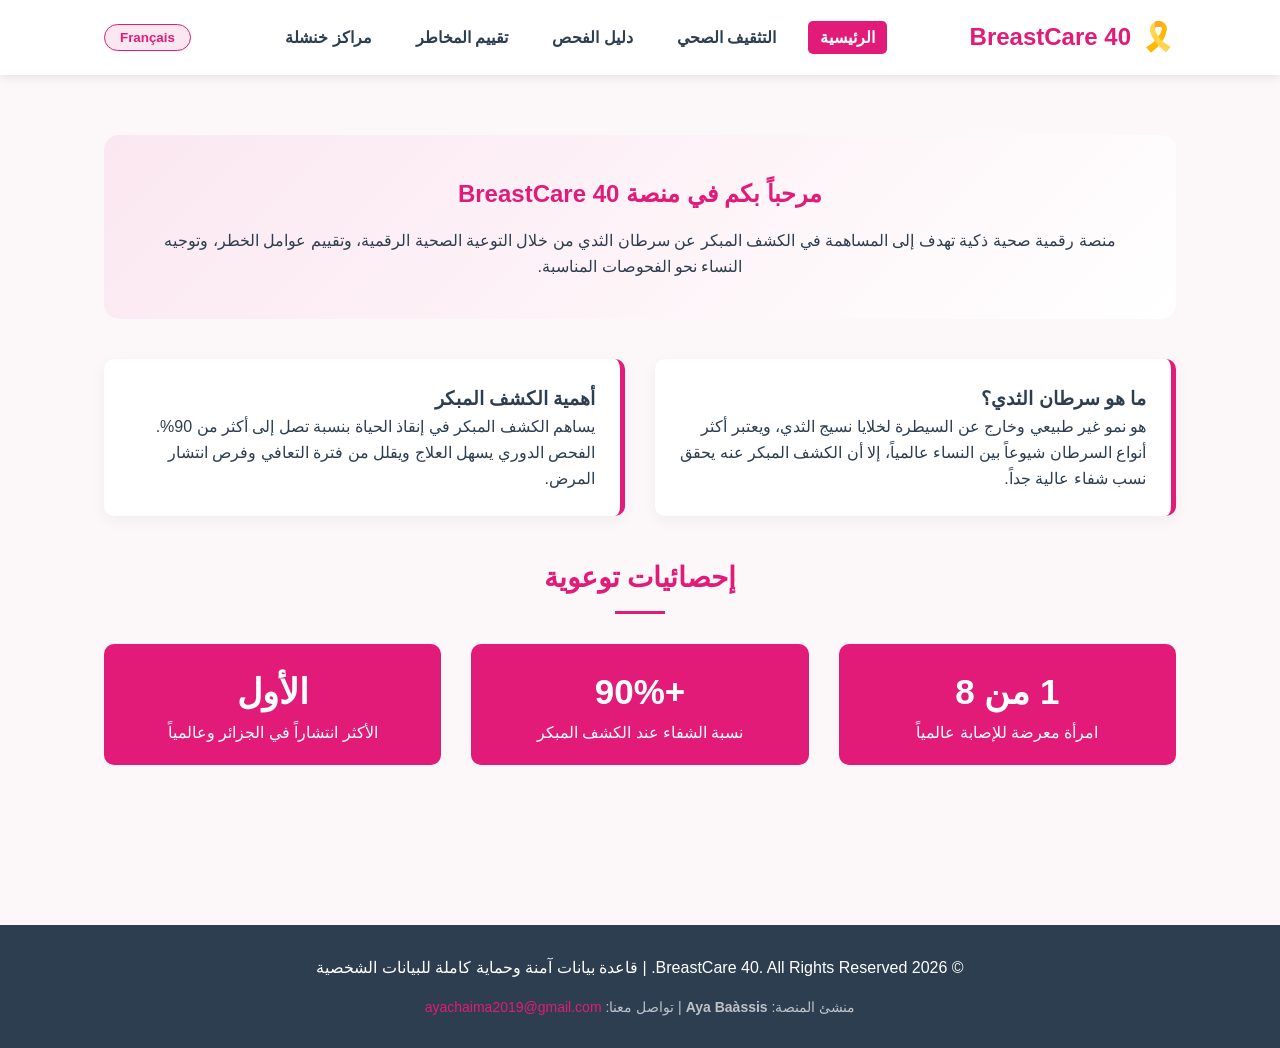
<file: index.html>
<!DOCTYPE html>
<html lang="ar" dir="rtl">
<head>
    <meta charset="UTF-8">
    <meta name="viewport" content="width=device-width, initial-scale=1.0">
    <title>BreastCare 40</title>
    <link rel="stylesheet" href="style.css">
</head>
<body>

    <!-- الهيدر ونظام التنقل -->
    <header>
        <div class="nav-container">
            <!-- الشعار مع التأثير الحركي المضاف -->
            <div class="logo">
                <span class="ribbon-logo">🎗️</span> BreastCare 40
            </div>
            <nav>
                <ul id="navMenu">
                    <li><a href="#" class="active" onclick="switchSection('home', this)" data-key="nav-home">الرئيسية</a></li>
                    <li><a href="#" onclick="switchSection('education', this)" data-key="nav-edu">التثقيف الصحي</a></li>
                    <li><a href="#" onclick="switchSection('self-exam', this)" data-key="nav-exam">دليل الفحص</a></li>
                    <li><a href="#" onclick="switchSection('assessment', this)" data-key="nav-assess">تقييم المخاطر</a></li>
                    <li><a href="#" onclick="switchSection('map', this)" data-key="nav-map">مراكز خنشلة</a></li>
                </ul>
            </nav>
            <button class="lang-btn" onclick="toggleLanguage()">Français</button>
        </div>
    </header>

    <!-- 1. الصفحة الرئيسية -->
    <section id="home" class="active-section">
        <div class="hero">
            <h1><span data-key="hero-title">مرحباً بكم في منصة</span> BreastCare 40</h1>
            <p data-key="hero-desc">منصة رقمية صحية ذكية تهدف إلى المساهمة في الكشف المبكر عن سرطان الثدي من خلال التوعية الصحية الرقمية، وتقييم عوامل الخطر، وتوجيه النساء نحو الفحوصات المناسبة.</p>
        </div>

        <div class="grid-2">
            <div class="card">
                <h3 data-key="what-is-title">ما هو سرطان الثدي؟</h3>
                <p data-key="what-is-desc">هو نمو غير طبيعي وخارج عن السيطرة لخلايا نسيج الثدي، ويعتبر أكثر أنواع السرطان شيوعاً بين النساء عالمياً، إلا أن الكشف المبكر عنه يحقق نسب شفاء عالية جداً.</p>
            </div>
            <div class="card">
                <h3 data-key="importance-title">أهمية الكشف المبكر</h3>
                <p data-key="importance-desc">يساهم الكشف المبكر في إنقاذ الحياة بنسبة تصل إلى أكثر من 90%. الفحص الدوري يسهل العلاج ويقلل من فترة التعافي وفرص انتشار المرض.</p>
            </div>
        </div>

        <h2 data-key="stats-title">إحصائيات توعوية</h2>
        <div class="grid-2" style="grid-template-columns: repeat(auto-fit, minmax(200px, 1fr));">
            <div class="stat-box">
                <div class="stat-number">1 من 8</div>
                <p data-key="stat-1">امرأة معرضة للإصابة عالمياً</p>
            </div>
            <div class="stat-box">
                <div class="stat-number">+90%</div>
                <p data-key="stat-2">نسبة الشفاء عند الكشف المبكر</p>
            </div>
            <div class="stat-box">
                <div class="stat-number">الأول</div>
                <p data-key="stat-3">الأكثر انتشاراً في الجزائر وعالمياً</p>
            </div>
        </div>
    </section>

    <!-- 2. قسم التثقيف الصحي -->
    <section id="education">
        <h2 data-key="edu-title">قسم التثقيف الصحي</h2>
        <div class="edu-grid">
            <div class="edu-card">
                <img src="images/risk.jpg" alt="عوامل الخطر" class="edu-img-file">
                <div class="edu-content">
                    <h3 data-key="edu-c1-t">عوامل الخطر</h3>
                    <p data-key="edu-c1-d">تشمل التقدم في السن، التاريخ العائلي، الطفرات الجينية، التدخين، وعدم ممارسة النشاط البدني أو السمنة المفرطة.</p>
                </div>
            </div>
            <div class="edu-card">
                <img src="images/symptoms.jpg" alt="علامات الإنذار المبكر" class="edu-img-file">
                <div class="edu-content">
                    <h3 data-key="edu-c2-t">علامات الإنذار المبكر</h3>
                    <p data-key="edu-c2-d">ظهور كتلة أو غلظ في الثدي، تغير في شكل أو حجم الثدي، إفرازات غير طبيعية من الحلمة، أو تغير في ملمس الجلد.</p>
                </div>
            </div>
            <div class="edu-card">
                <img src="images/prevention.jpg" alt="طرق الوقاية" class="edu-img-file">
                <div class="edu-content">
                    <h3 data-key="edu-c3-t">طرق الوقاية</h3>
                    <p data-key="edu-c3-d">اتباع نظام غذائي صحي، ممارسة الرياضة بانتظام، الرضاعة الطبيعية، تجنب الممارسات الضارة، والالتزام بالفحوصات الدورية.</p>
                </div>
            </div>
        </div>
    </section>

    <!-- 3. قسم دليل الفحص الذاتي للثدي -->
    <section id="self-exam">
        <h2 data-key="exam-title">دليل الفحص الذاتي للثدي (خطوة بخطوة)</h2>
        <div class="step-container">
            <div class="step-card">
                <div class="step-number">1</div>
                <div class="step-text-zone">
                    <h4 data-key="step1-t">الملاحظة البصرية أمام المرآة</h4>
                    <p data-key="step1-d">قفي أمام المرآة واكتشفي أي تغيرات في الشكل، الحجم، اللون، أو وجود تجاعيد في الجلد.</p>
                </div>
                <img src="images/step1.png" alt="الخطوة 1" class="step-img-file">
            </div>
            <div class="step-card">
                <div class="step-number">2</div>
                <div class="step-text-zone">
                    <h4 data-key="step2-t">رفع اليدين لأعلى</h4>
                    <p data-key="step2-d">ارفعي يديكِ ولاحظي إن كان هناك أي علامات لشد أو عدم تماثل بين الثديين.</p>
                </div>
                <img src="images/step2.png" alt="الخطوة 2" class="step-img-file">
            </div>
            <div class="step-card">
                <div class="step-number">3</div>
                <div class="step-text-zone">
                    <h4 data-key="step3-t">الفحص اللمسي الدائري</h4>
                    <p data-key="step3-d">باستخدام باطن الأصابع الثلاثة الوسطى، تحسسي الثدي بحركات دائرية من الخارج نحو الحلمة للبحث عن كتل.</p>
                </div>
                <img src="images/step3.png" alt="الخطوة 3" class="step-img-file">
            </div>
        </div>
    </section>

    <!-- 4. قسم تقييم عوامل الخطر -->
    <section id="assessment">
        <h2 data-key="assess-title">تقييم عوامل الخطر الذكي</h2>
        <form id="riskForm" onsubmit="calculateRisk(event)">
            <div class="form-group">
                <label data-key="q-age">1. العمر:</label>
                <input type="number" id="age" required min="15" max="100">
            </div>
            <div class="form-group">
                <label data-key="q-history">2. هل لديك تاريخ عائلي مع الإصابة بسرطان الثدي؟</label>
                <select id="familyHistory">
                    <option value="no" data-key="opt-no">لا</option>
                    <option value="yes" data-key="opt-yes">نعم (قرابة درجة أولى)</option>
                </select>
            </div>
            <div class="form-group">
                <label data-key="q-lifestyle">3. نمط الحياة (عدم ممارسة نشاط بدني، السمنة، الممارسات الضارة):</label>
                <select id="lifestyle">
                    <option value="healthy" data-key="opt-good">صحي / نشط</option>
                    <option value="unhealthy" data-key="opt-bad">غير صحي / خمول وسمنة</option>
                </select>
            </div>
            <div class="form-group">
                <label data-key="q-symptoms">4. هل لديك أعراض حالية؟ (إفرازات، ألم، تغير شكل الثدي أو الحلمة):</label>
                <select id="symptoms">
                    <option value="no" data-key="opt-no">لا توجد أعراض</option>
                    <option value="yes" data-key="opt-yes">نعم، توجد بعض التغيرات</option>
                </select>
            </div>
            <button type="submit" class="btn-submit" data-key="btn-analyze">تحليل البيانات</button>
        </form>

        <div id="assessmentResult">
            <h3 id="resultTitle"></h3>
            <p id="resultDesc"></p>
            <p class="disclaimer" data-key="disclaimer">⚠️ ملاحظة: هذا التقييم يعتبر احتمالاً فقط، والتشخيص المؤكد يكون حصراً من خلال طبيب عام أو مختص.</p>
        </div>
    </section>

    <!-- 5. قسم الخريطة والمراكز الطبية المعدل كلياً لولاية خنشلة -->
    <section id="map">
        <h2 data-key="map-title">المراكز الصحية في ولاية خنشلة</h2>
        
        <h3 class="sub-section-title" data-key="map-sub1">أولاً: المؤسسات العمومية الاستشفائية (المستشفيات العامة والمتخصصة)</h3>
        <div class="map-grid">
            <div class="center-card hospital">
                <h4 data-key="h-hosp1">🏥 م.ع.ا أحمد بن بلة - خنشلة</h4>
                <p data-key="d-hosp1">المستشفى الرئيسي بعاصمة الولاية، يضم مصالح طبية وجراحية هامة.</p>
            </div>
            <div class="center-card hospital specialized">
                <h4 data-key="h-hosp2">🩺 م.ا.م في طب النساء والتوليد مستشفى صالحي بلقاسم</h4>
                <p data-key="d-hosp2">مؤسسة متخصصة في رعاية الأمومة والطفولة تقع ببلدية خنشلة.</p>
            </div>
            <div class="center-card hospital">
                <h4 data-key="h-hosp3">🏥 م.ع.ا علي بوسحابة - خنشلة</h4>
                <p data-key="d-hosp3">صرح استشفائي إضافي لدعم التغطية الصحية في عاصمة الولاية.</p>
            </div>
            <div class="center-card hospital">
                <h4 data-key="h-hosp4">🏥 م.ع.ا قايس</h4>
                <p data-key="d-hosp4">تغطي دائرة قايس والبلديات المجاورة لها بالخدمات الجراحية والاستشفائية.</p>
            </div>
            <div class="center-card hospital">
                <h4 data-key="h-hosp5">🏥 م.ع.ا ششار (مستشفى الشادلي بن جديد)</h4>
                <p data-key="d-hosp5">تضمن التغطية الصحية والاستعجالية للجهة الجنوبية للولاية.</p>
            </div>
            <div class="center-card hospital">
                <h4 data-key="h-hosp6">🏥 م.ع.ا أولاد رشاش</h4>
                <p data-key="d-hosp6">تقدم الخدمات الطبية لسكان دائرة أولاد رشاش والمناطق القريبة منها.</p>
            </div>
            <div class="center-card hospital">
                <h4 data-key="h-hosp7">🏥 م.ع.ا بوحمامة</h4>
                <p data-key="d-hosp7">منشأة صحية حيوية تخدم سكان المنطقة الجبلية والدائرة الغربية للولاية.</p>
            </div>
        </div>

        <h3 class="sub-section-title" style="margin-top: 40px;" data-key="map-sub2">ثانياً: المؤسسات العمومية للصحة الجوارية (EPSP)</h3>
        <p class="section-intro" data-key="map-intro">تُشرف هذه المؤسسات على العيادات متعددة الخدمات وقاعات العلاج الموزعة عبر البلديات لتقديم الرعاية الأولية:</p>
        
        <div class="map-grid">
            <div class="center-card clinic">
                <h4 data-key="h-epsp1">🏘️ المؤسسة العمومية للصحة الجوارية خنشلة</h4>
                <p data-key="d-epsp1">تغطي عاصمة الولاية وضواحيها القريبة.</p>
            </div>
            <div class="center-card clinic">
                <h4 data-key="h-epsp2">🏘️ المؤسسة العمومية للصحة الجوارية قايس</h4>
                <p data-key="d-epsp2">تُعنى بالصحة الجوارية والتلقيح في دائرة قايس.</p>
            </div>
            <div class="center-card clinic">
                <h4 data-key="h-epsp3">🏘️ المؤسسة العمومية للصحة الجوارية ششار</h4>
                <p data-key="d-epsp3">تضمن الرعاية الأولية لسكان بلديات دائرة ششار.</p>
            </div>
            <div class="center-card clinic">
                <h4 data-key="h-epsp4">🏘️ المؤسسة العمومية للصحة الجوارية المحمل</h4>
                <p data-key="d-epsp4">تشرف على الهياكل الصحية الجوارية ببلدية المحمل والمناطق التابعة لها.</p>
            </div>
            <div class="center-card clinic">
                <h4 data-key="h-epsp5">🏘️ المؤسسة العمومية للصحة الجوارية يابوس</h4>
                <p data-key="d-epsp5">تغطي الخدمات الجوارية في دائرة بوحمامة وبلدية يابوس.</p>
            </div>
            <div class="center-card clinic">
                <h4 data-key="h-epsp6">🏘️ المؤسسة العمومية للصحة الجوارية جلال</h4>
                <p data-key="d-epsp6">مركز رعاية صحية جوارية مخصص لجنوب الولاية والمناطق الرعوية ببلدية جلال.</p>
            </div>
        </div>
    </section>

    <!-- الفوتر وحقوق المبدع -->
    <footer>
        <p>&copy; 2026 BreastCare 40. All Rights Reserved. | <span data-key="secure-db">قاعدة بيانات آمنة وحماية كاملة للبيانات الشخصية</span></p>
        <div class="creator-info">
            <span data-key="created-by">منشئ المنصة:</span> <strong>Aya Baàssis</strong> | 
            <span data-key="contact">تواصل معنا:</span> <a href="mailto:ayachaima2019@gmail.com">ayachaima2019@gmail.com</a>
        </div>
    </footer>

    <script src="script.js"></script>
</body>
</html>
</file>
<file: style.css>
:root {
    --primary-color: #e21b79;
    --primary-light: #fbe7f0;
    --dark-color: #2c3e50;
    --light-color: #ffffff;
    --gray-color: #7f8c8d;
    --success-color: #27ae60;
    --warning-color: #f39c12;
    --danger-color: #c0392b;
}

* {
    box-sizing: border-box;
    margin: 0;
    padding: 0;
    font-family: 'Segoe UI', Tahoma, Geneva, Verdana, sans-serif;
    transition: all 0.3s ease;
}

body {
    background-color: #fcf8fa;
    color: var(--dark-color);
    line-height: 1.6;
}

header {
    background-color: var(--light-color);
    box-shadow: 0 2px 10px rgba(0,0,0,0.1);
    position: sticky;
    top: 0;
    z-index: 1000;
}

.nav-container {
    display: flex;
    justify-content: space-between;
    align-items: center;
    padding: 15px 5%;
    max-width: 1200px;
    margin: 0 auto;
}

.logo {
    font-size: 24px;
    font-weight: bold;
    color: var(--primary-color);
    display: flex;
    align-items: center;
    gap: 10px;
}

/* تأثير حركي للشعار (نبض مستمر كل ثانيتين) */
.ribbon-logo {
    display: inline-block;
    font-size: 28px;
    animation: pulse 2s infinite ease-in-out;
    color: var(--primary-color);
}

@keyframes pulse {
    0% { transform: scale(1); }
    50% { transform: scale(1.25); filter: drop-shadow(0 0 8px #e21b79); }
    100% { transform: scale(1); }
}

nav ul {
    display: flex;
    list-style: none;
    gap: 20px;
}

nav ul li a {
    text-decoration: none;
    color: var(--dark-color);
    font-weight: 600;
    padding: 8px 12px;
    border-radius: 5px;
}

nav ul li a:hover, nav ul li a.active {
    background-color: var(--primary-color);
    color: var(--light-color);
}

.lang-btn {
    background-color: var(--primary-light);
    color: var(--primary-color);
    border: 1px solid var(--primary-color);
    padding: 5px 15px;
    border-radius: 20px;
    cursor: pointer;
    font-weight: bold;
}

section {
    padding: 60px 5%;
    max-width: 1200px;
    margin: 0 auto;
    display: none;
}

section.active-section {
    display: block;
    animation: fadeIn 0.5s ease;
}

@keyframes fadeIn {
    from { opacity: 0; transform: translateY(20px); }
    to { opacity: 1; transform: translateY(0); }
}

h2 {
    color: var(--primary-color);
    margin-bottom: 30px;
    text-align: center;
    font-size: 28px;
    position: relative;
}

h2::after {
    content: '';
    display: block;
    width: 50px;
    height: 3px;
    background-color: var(--primary-color);
    margin: 10px auto 0;
}

.sub-section-title {
    color: var(--dark-color);
    margin: 25px 0 15px;
    border-bottom: 2px solid var(--primary-light);
    padding-bottom: 8px;
    font-size: 20px;
}

.section-intro {
    color: var(--gray-color);
    margin-bottom: 20px;
}

.hero {
    background: linear-gradient(135deg, var(--primary-light) 0%, #ffffff 100%);
    padding: 40px;
    border-radius: 15px;
    margin-bottom: 40px;
    text-align: center;
}

.hero h1 {
    color: var(--primary-color);
    margin-bottom: 15px;
}

.grid-2 {
    display: grid;
    grid-template-columns: repeat(auto-fit, minmax(300px, 1fr));
    gap: 30px;
    margin-bottom: 40px;
}

.card {
    background: var(--light-color);
    padding: 25px;
    border-radius: 10px;
    box-shadow: 0 4px 15px rgba(0,0,0,0.05);
    border-right: 5px solid var(--primary-color);
}

.stat-box {
    background: var(--primary-color);
    color: var(--light-color);
    text-align: center;
    padding: 20px;
    border-radius: 10px;
}

.stat-number {
    font-size: 35px;
    font-weight: bold;
}

.edu-grid {
    display: grid;
    grid-template-columns: repeat(auto-fit, minmax(280px, 1fr));
    gap: 25px;
}

.edu-card {
    background: var(--light-color);
    border-radius: 10px;
    overflow: hidden;
    box-shadow: 0 4px 15px rgba(0,0,0,0.05);
}

.edu-img-file {
    width: 100%;
    height: 200px;
    object-fit: cover;
    display: block;
    background-color: #f1f1f1;
}

.edu-content {
    padding: 20px;
}

.edu-content h3 {
    color: var(--primary-color);
    margin-bottom: 10px;
}

.step-container {
    display: flex;
    flex-direction: column;
    gap: 20px;
}

.step-card {
    display: flex;
    background: var(--light-color);
    padding: 20px;
    border-radius: 10px;
    box-shadow: 0 4px 10px rgba(0,0,0,0.05);
    align-items: center;
    gap: 20px;
    justify-content: space-between;
}

.step-number {
    background: var(--primary-color);
    color: var(--light-color);
    width: 40px;
    height: 40px;
    border-radius: 50%;
    display: flex;
    align-items: center;
    justify-content: center;
    font-size: 20px;
    font-weight: bold;
    flex-shrink: 0;
}

.step-text-zone {
    flex-grow: 1;
}

.step-img-file {
    width: 120px;
    height: 120px;
    object-fit: contain;
    border-radius: 8px;
    background-color: #fafafa;
    border: 1px solid #eee;
}

.form-group {
    margin-bottom: 20px;
    background: var(--light-color);
    padding: 20px;
    border-radius: 8px;
    box-shadow: 0 2px 8px rgba(0,0,0,0.02);
}

.form-group label {
    display: block;
    margin-bottom: 10px;
    font-weight: bold;
}

.form-group input[type="number"], .form-group select {
    width: 100%;
    padding: 10px;
    border: 1px solid #ddd;
    border-radius: 5px;
    font-size: 16px;
}

.btn-submit {
    background-color: var(--primary-color);
    color: var(--light-color);
    border: none;
    padding: 12px 30px;
    font-size: 18px;
    border-radius: 25px;
    cursor: pointer;
    display: block;
    margin: 30px auto;
    width: 100%;
    max-width: 300px;
}

.btn-submit:hover {
    background-color: #c41265;
}

#assessmentResult {
    margin-top: 30px;
    padding: 25px;
    border-radius: 10px;
    display: none;
    text-align: center;
}

.result-low { background-color: #d4edda; color: var(--success-color); border: 2px solid var(--success-color); }
.result-medium { background-color: #fff3cd; color: var(--warning-color); border: 2px solid var(--warning-color); }
.result-high { background-color: #f8d7da; color: var(--danger-color); border: 2px solid var(--danger-color); }

.disclaimer {
    font-size: 14px;
    color: var(--gray-color);
    margin-top: 15px;
    font-style: italic;
}

.map-grid {
    display: grid;
    grid-template-columns: repeat(auto-fit, minmax(300px, 1fr));
    gap: 20px;
}

.center-card {
    background: var(--light-color);
    padding: 20px;
    border-radius: 10px;
    box-shadow: 0 4px 10px rgba(0,0,0,0.05);
    border-left: 4px solid #e21b79; /* لون المستشفيات وردي */
}

.center-card h4 {
    margin-bottom: 8px;
    color: var(--dark-color);
}

.center-card.specialized {
    border-left-color: #9b59b6; /* لون بنفسجي للمستشفى المتخصص للنساء */
}

.center-card.clinic {
    border-left-color: #3498db; /* لون أزرق للمؤسسات الجوارية */
}

footer {
    background-color: var(--dark-color);
    color: var(--light-color);
    padding: 30px 5%;
    text-align: center;
    margin-top: 60px;
}

.creator-info {
    margin-top: 15px;
    font-size: 14px;
    color: #bdc3c7;
}

.creator-info a {
    color: var(--primary-color);
    text-decoration: none;
}

@media (max-width: 768px) {
    .nav-container {
        flex-direction: column;
        gap: 15px;
    }
    nav ul {
        flex-wrap: wrap;
        justify-content: center;
        gap: 10px;
    }
    .step-card {
        flex-direction: column;
        text-align: center;
    }
    .step-img-file {
        width: 140px;
        height: 140px;
    }
}

body.lang-fr {
    direction: ltr;
}
body.lang-fr .card {
    border-right: none;
    border-left: 5px solid var(--primary-color);
}
body.lang-fr .center-card {
    border-left: none;
    border-right: 4px solid #e21b79;
}
body.lang-fr .center-card.specialized {
    border-right-color: #9b59b6;
}
body.lang-fr .center-card.clinic {
    border-right-color: #3498db;
}
</file>
